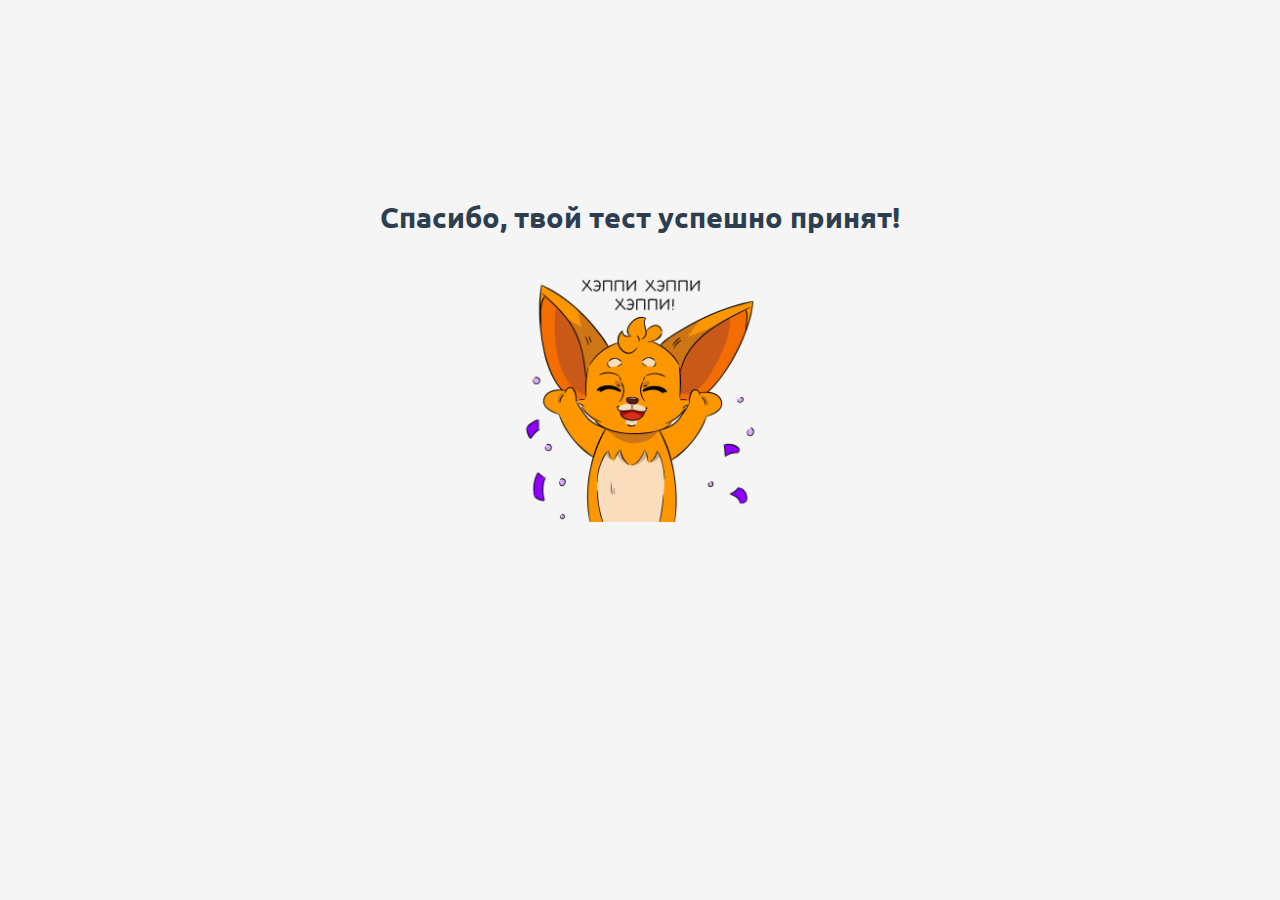
<file: bye.html>
<!DOCTYPE html>
<html lang="en">
<head>
  <meta charset="UTF-8" />
  <meta name="viewport" content="width=device-width, initial-scale=1.0"/>
  <title>Email Input</title>
  <link rel="stylesheet" href="style.css" />
</head>
<body>
  <div style="margin: 0; height: 13vh; display: flex; align-items: center; justify-content: center;"></div>
  <h2 style="text-align: center;">Спасибо, твой тест успешно принят!</h2>
  <br>
  <img src="12_happy_2_Монтажная область 1.png" width="250"><br>
</body>
</html>
</file>
<file: style.css>
/* Ubuntu font definitions from provided CSS */
@font-face {
  font-family: "Ubuntu";
  font-style: normal;
  font-weight: 300;
  src: url("fonts/300-normal.eot");
  src: local("Ubuntu Light"),local("Ubuntu-Light"),url("fonts/300-normal.woff") format("woff"),url("fonts/300-normal.ttf") format("truetype"),url("fonts/300-normal.eot") format("embedded-opentype");
}

@font-face {
  font-family: "Ubuntu";
  font-style: normal;
  font-weight: 400;
  src: url("fonts/400-normal.eot");
  src: local("Ubuntu"),url("fonts/400-normal.woff") format("woff"),url("fonts/400-normal.ttf") format("truetype"),url("fonts/400-normal.eot") format("embedded-opentype");
}

@font-face {
  font-family: "Ubuntu";
  font-style: normal;
  font-weight: 500;
  src: url("fonts/500-normal.eot");
  src: local("Ubuntu Medium"),local("Ubuntu-Medium"),url("fonts/500-normal.woff") format("woff"),url("fonts/500-normal.ttf") format("truetype"),url("fonts/500-normal.eot") format("embedded-opentype");
}

@font-face {
  font-family: "Ubuntu";
  font-style: normal;
  font-weight: 700;
  src: url("fonts/700-normal.eot");
  src: local("Ubuntu Bold"),local("Ubuntu-Bold"),url("fonts/700-normal.woff") format("woff"),url("fonts/700-normal.ttf") format("truetype"),url("fonts/700-normal.eot") format("embedded-opentype");
}

@font-face {
  font-family: "Ubuntu";
  font-style: italic;
  font-weight: 400;
  src: url("fonts/400-italic.eot");
  src: local("Ubuntu Italic"),local("Ubuntu-Italic"),url("fonts/400-italic.woff") format("woff"),url("fonts/400-italic.ttf") format("truetype"),url("fonts/400-italic.eot") format("embedded-opentype");
}

/* Alternative: Use Google Fonts if local fonts are unavailable */
/* @import url('https://fonts.googleapis.com/css2?family=Ubuntu:wght@300;400;500;700&family=Ubuntu:ital@1&display=swap'); */

/* General styles */
body {
font-family: "Ubuntu", sans-serif;
font-weight: 400;
background-color: #f5f5f5;
color: #333;
display: flex;
flex-direction: column;
align-items: center;
min-height: 100vh;
margin: 0;
padding: 60px 20px 20px;
box-sizing: border-box;
}

h2 {
font-weight: 700;
font-size: 1.8rem;
color: #2c3e50;
margin-bottom: 20px;
}

/* Form styles */
form {
background: white;
padding: 25px;
border-radius: 8px;
box-shadow: 0 4px 8px rgba(0, 0, 0, 0.1);
width: 100%;
max-width: 600px;
margin-bottom: 20px;
}

label {
display: block;
font-weight: 400;
margin-bottom: 8px;
color: #34495e;
}

input, select {
width: 100%;
padding: 10px;
font-size: 1rem;
border: 1px solid #dcdcdc;
border-radius: 4px;
margin-bottom: 25px;
font-family: "Ubuntu", sans-serif;
font-weight: 400;
box-sizing: border-box;
}

input:focus, select:focus {
outline: none;
border-color: #3498db;
box-shadow: 0 0 5px rgba(52, 152, 219, 0.3);
}

button {
width: 35%;
padding: 12px;
background-color: #F46D00;
color: white;
border: none;
border-radius: 4px;
font-size: 1rem;
font-weight: 600;
cursor: pointer;
transition: background-color 0.2s;
}

button:hover {
background-color: #ff8622c4;
}

button:focus {
outline: none;
box-shadow: 0 0 5px rgba(52, 152, 219, 0.5);
}

/* Checkbox list styles */
.question-list {
  list-style: none;
  padding: 0px;
  margin-bottom: 35px;
}

.question-list__item {
  padding-left: 40px;
  position: relative;
  margin-bottom: 20px;
}

.question-list__item input[type="checkbox"] {
  position: absolute;
  left: 14px;
  top: 0px;
  margin: 0px;
  width: 20px;
  height: 20px;
  border: 2px solid #3498db;
  border-radius: 4px;
  appearance: none; /* Remove default styling */
  cursor: pointer;
  background-color: #fff;
  transition: all 0.2s;
}

.question-list__item input[type="checkbox"]:hover {
  border-color: #2980b9;
}

.question-list__item input[type="checkbox"]:checked {
  background-color: #3498db;
  border-color: #3498db;
}

.question-list__item input[type="checkbox"]:checked::after {
  content: '\2713'; /* Checkmark Unicode */
  color: white;
  font-size: 14px;
  position: absolute;
  top: 50%;
  left: 50%;
  transform: translate(-50%, -50%);
}

.question-list__item label {
  padding-left: 10px;
  margin-bottom: 15px;
}


/* Timer styles */
#timer {
  position: fixed;
  top: 0;
  left: 0;
  width: 100%;
  background-color: #ffffff;
  padding: 10px;
  font-size: 1.2rem;
  font-weight: 700;
  color: #c0392b;
  text-align: center;
  box-shadow: 0 2px 4px rgba(0, 0, 0, 0.1);
  z-index: 1000;
}

#time-display {
font-weight: 700;
color: #c0392b;
}

/* Feedback messages */
#result {
color: #27ae60;
font-weight: 500;
margin-top: 10px;
}

#error, #email-error {
color: #c0392b;
font-weight: 500;
margin-top: 10px;
}

/* Responsive design */
@media (max-width: 600px) {
form {
  padding: 15px;
}

h2 {
  font-size: 1.5rem;
}

#timer {
  font-size: 1rem;
}
}

#screen-start,
#screen-bye {
    display: flex;
    flex-direction: column;
    justify-content: center;
    align-items: center;
    min-height: 100vh;
    text-align: center;
    padding: 20px;
    box-sizing: border-box;
}

#screen-test {
    display: flex;
    flex-direction: column;
    justify-content: center;
    align-items: center;
    min-height: 100vh;
    padding: 20px;
    box-sizing: border-box;
    overflow-x: hidden;
    width: 100%;
    max-width: 100vw;
}
</file>
